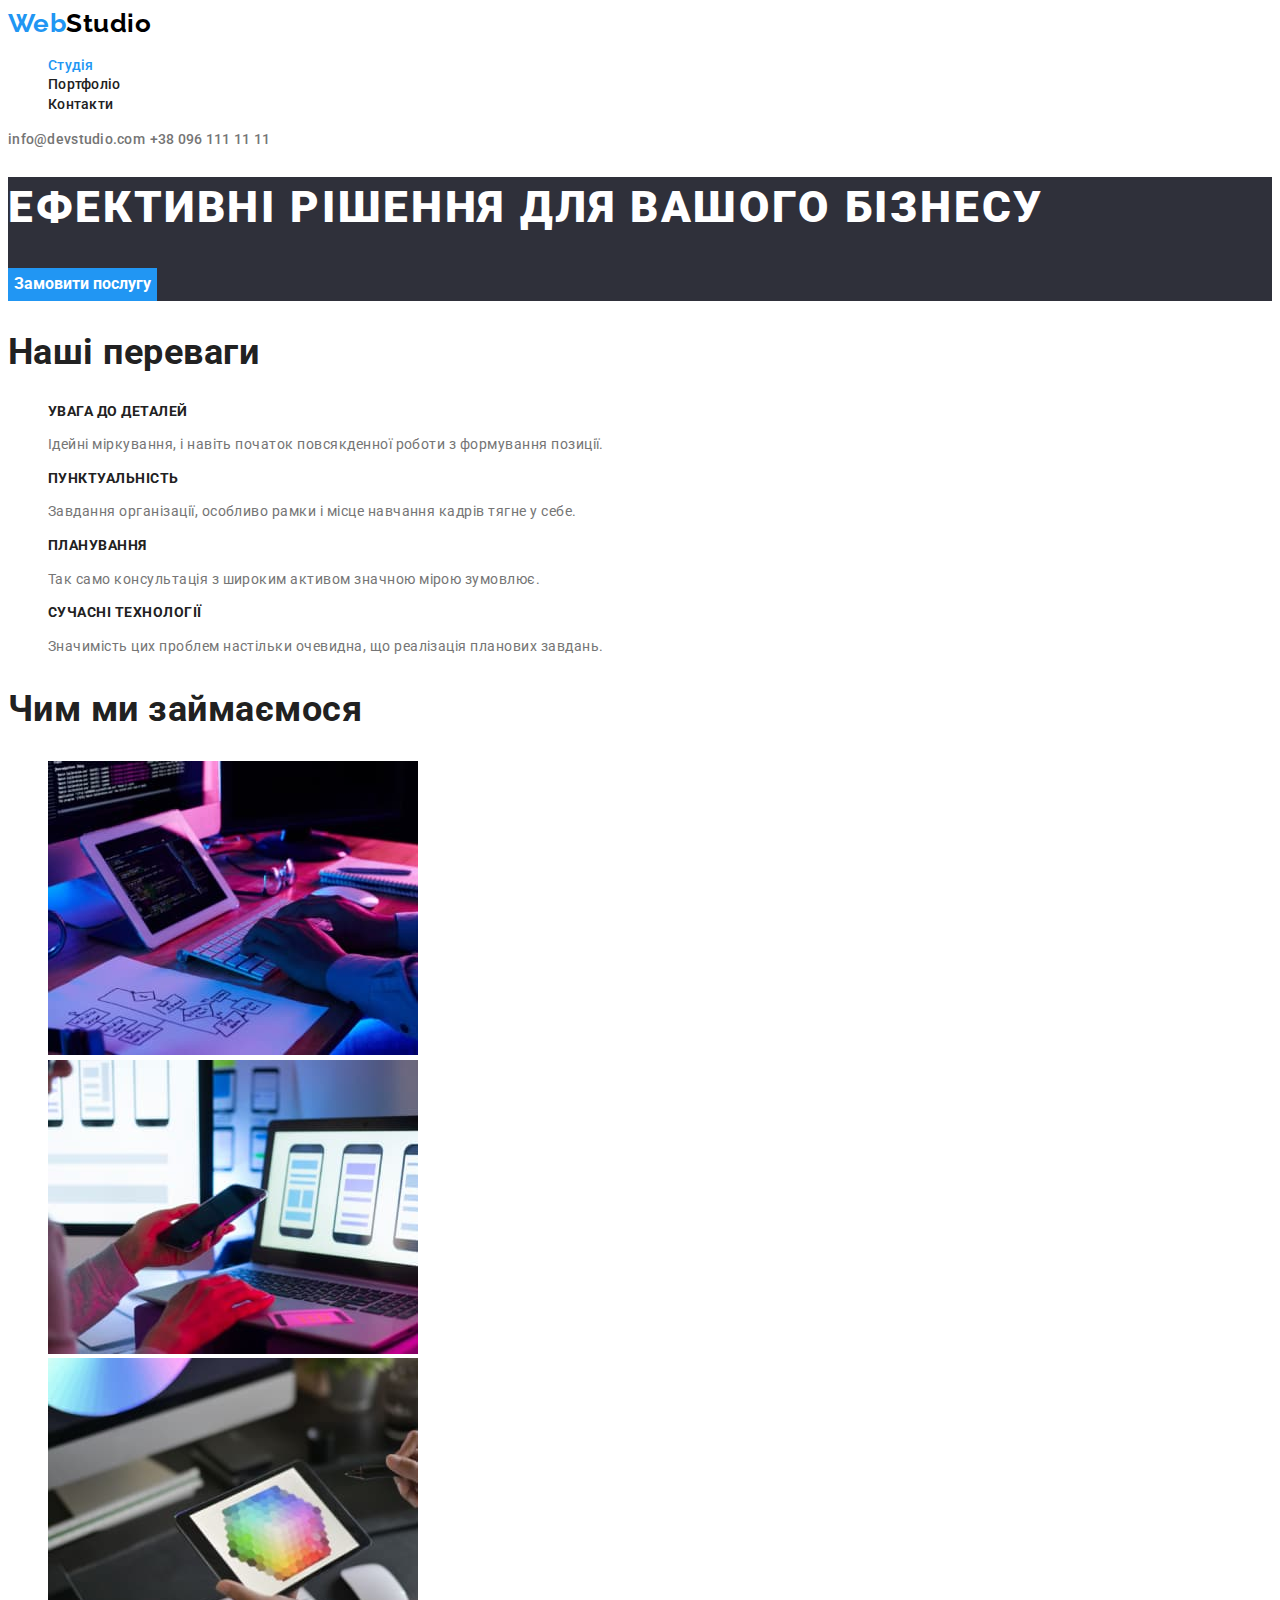
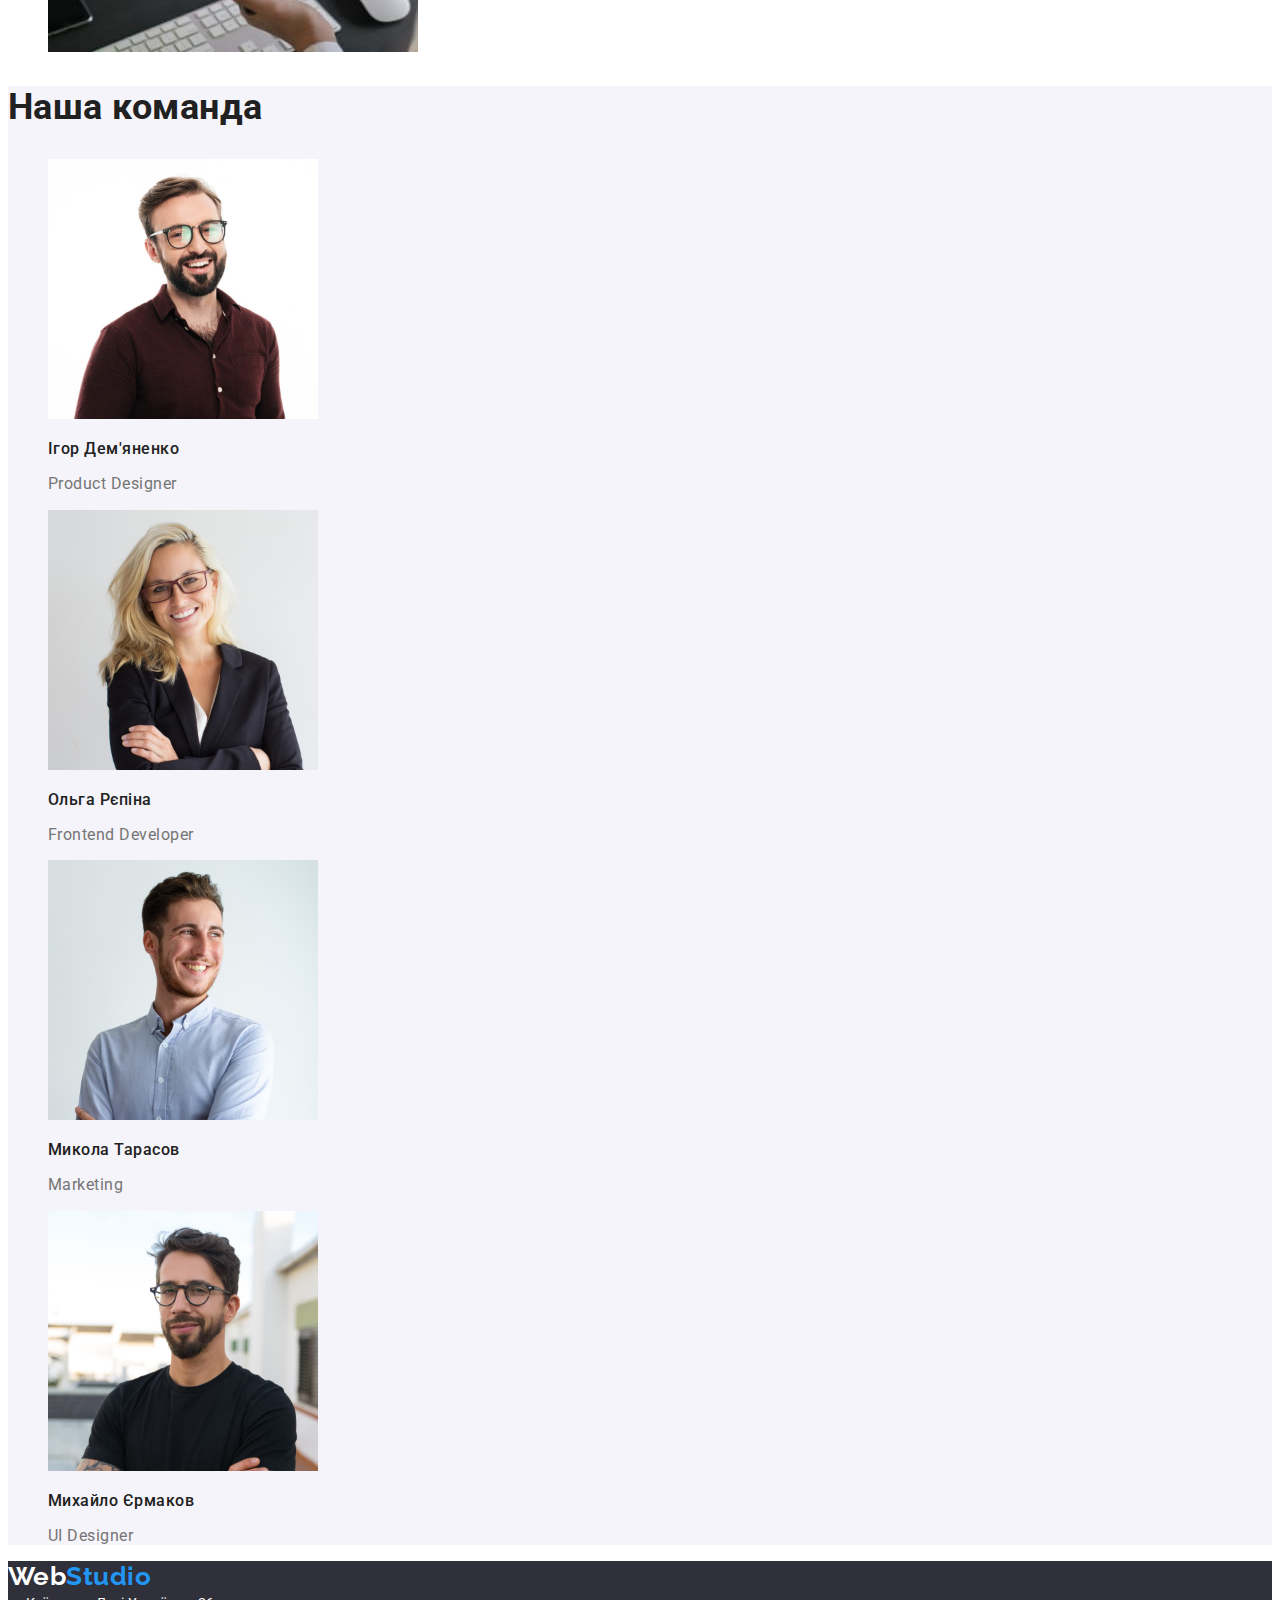
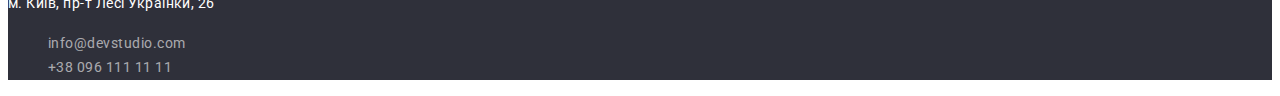
<file: index.html>
<!DOCTYPE html>
<html lang="uk">

<head>
    <meta charset="UTF-8">
    <meta http-equiv="X-UA-Compatible" content="IE=edge">
    <meta name="viewport" content="width=device-width, initial-scale=1.0">
    <title>Студія</title>
    <link rel="stylesheet" href="./css/style.css">
    <link
        href="https://fonts.googleapis.com/css2?family=Raleway:wght@700&family=Roboto:wght@400;500;700;900&display=swap"
        rel="stylesheet">
</head>

<body>
    <header class="page-header">
        <nav>
            <a href="/" lang="en" class="header-logo"><span>Web</span>Studio</a>
            <ul class="page-nav">
                <li><a href="./index.html" class="nav-link current">Студія</a></li>
                <li><a href="./portfolio.html" class="nav-link">Портфоліо</a></li>
                <li><a href="#" class="nav-link">Контакти</a></li>
            </ul>
        </nav>
        <a href="mailto:info@devstudio.com" class="nav-contact">info@devstudio.com</a>
        <a href="tel:+380961111111" class="nav-contact">+38 096 111 11 11</a>
    </header>

    <main>
        <section class="page-solution">
            <h1 class="solution-title title">Ефективні рішення для вашого бізнесу</h1>
            <button type="button" class="solution-order">Замовити послугу</button>
        </section>

        <section class="page-feature">
            <h2 class="feature-title title">Наші переваги</h2>
            <ul>
                <li>
                    <h3 class="feature-subtitle">УВАГА ДО ДЕТАЛЕЙ</h3>
                    <p class="feature-desc">Ідейні міркування, і навіть початок повсякденної роботи з формування позиції.</p>
                </li>
                <li>
                    <h3 class="feature-subtitle">ПУНКТУАЛЬНІСТЬ</h3>
                    <p class="feature-desc">Завдання організації, особливо рамки і місце навчання кадрів тягне у себе.</p>
                </li>
                <li>
                    <h3 class="feature-subtitle">ПЛАНУВАННЯ</h3>
                    <p class="feature-desc">Так само консультація з широким активом значною мірою зумовлює.</p>
                </li>
                <li>
                    <h3 class="feature-subtitle">СУЧАСНІ ТЕХНОЛОГІЇ</h3>
                    <p class="feature-desc">Значимість цих проблем настільки очевидна, що реалізація планових завдань.</p>
                </li>
            </ul>
        </section>

        <section class="page-doing">
            <h2 class="doing-title title">Чим ми займаємося</h2>
            <ul>
                <li><img src="./images/img.jpg" alt="написання коду" width="370"></li>
                <li><img src="./images/img1.jpg" alt="створення дизайну" width="370"></li>
                <li><img src="./images/img2.jpg" alt="вибiр кольору" width="370"></li>
            </ul>
        </section>

        <section class="page-team">
            <h2 class="team-title title">Наша команда</h2>
            <ul>
                <li>
                    <img src="./images/img3.jpg" alt="фото спiвробiтника" width="270">
                    <h3 class="team-subtitle">Ігор Дем'яненко</h3>
                    <p lang="en" class="team-desc">Product Designer</p>
                </li>
                <li>
                    <img src="./images/img4.jpg" alt="фото спiвробiтника" width="270">
                    <h3 class="team-subtitle">Ольга Рєпіна</h3>
                    <p lang="en" class="team-desc">Frontend Developer</p>
                </li>
                <li>
                    <img src="./images/img5.jpg" alt="фото спiвробiтника" width="270">
                    <h3 class="team-subtitle">Микола Тарасов</h3>
                    <p lang="en" class="team-desc">Marketing</p>
                </li>
                <li>
                    <img src="./images/img6.jpg" alt="фото спiвробiтника" width="270">
                    <h3 class="team-subtitle">Михайло Єрмаков</h3>
                    <p lang="en" class="team-desc">UI Designer</p>
                </li>
            </ul>
        </section>
    </main>

    <footer class="page-footer">
        <a href="/" lang="en" class="footer-logo"><span>Web</span>Studio</a>
        <address>
            <a href="https://goo.gl/maps/bZLifo2KmanCf8Qg9" target="_blank"  rel="noopener noreferrer" class="footer-address">м. Київ, пр-т Лесі Українки, 26</a> 
            <ul>
                <li><a href="mailto:info@devstudio.com" class="footer-contact">info@devstudio.com</a></li>
                <li><a href="tel:+380961111111" class="footer-contact">+38 096 111 11 11</a></li>
            </ul>
        </address>
    </footer>
</body>

</html>
</file>
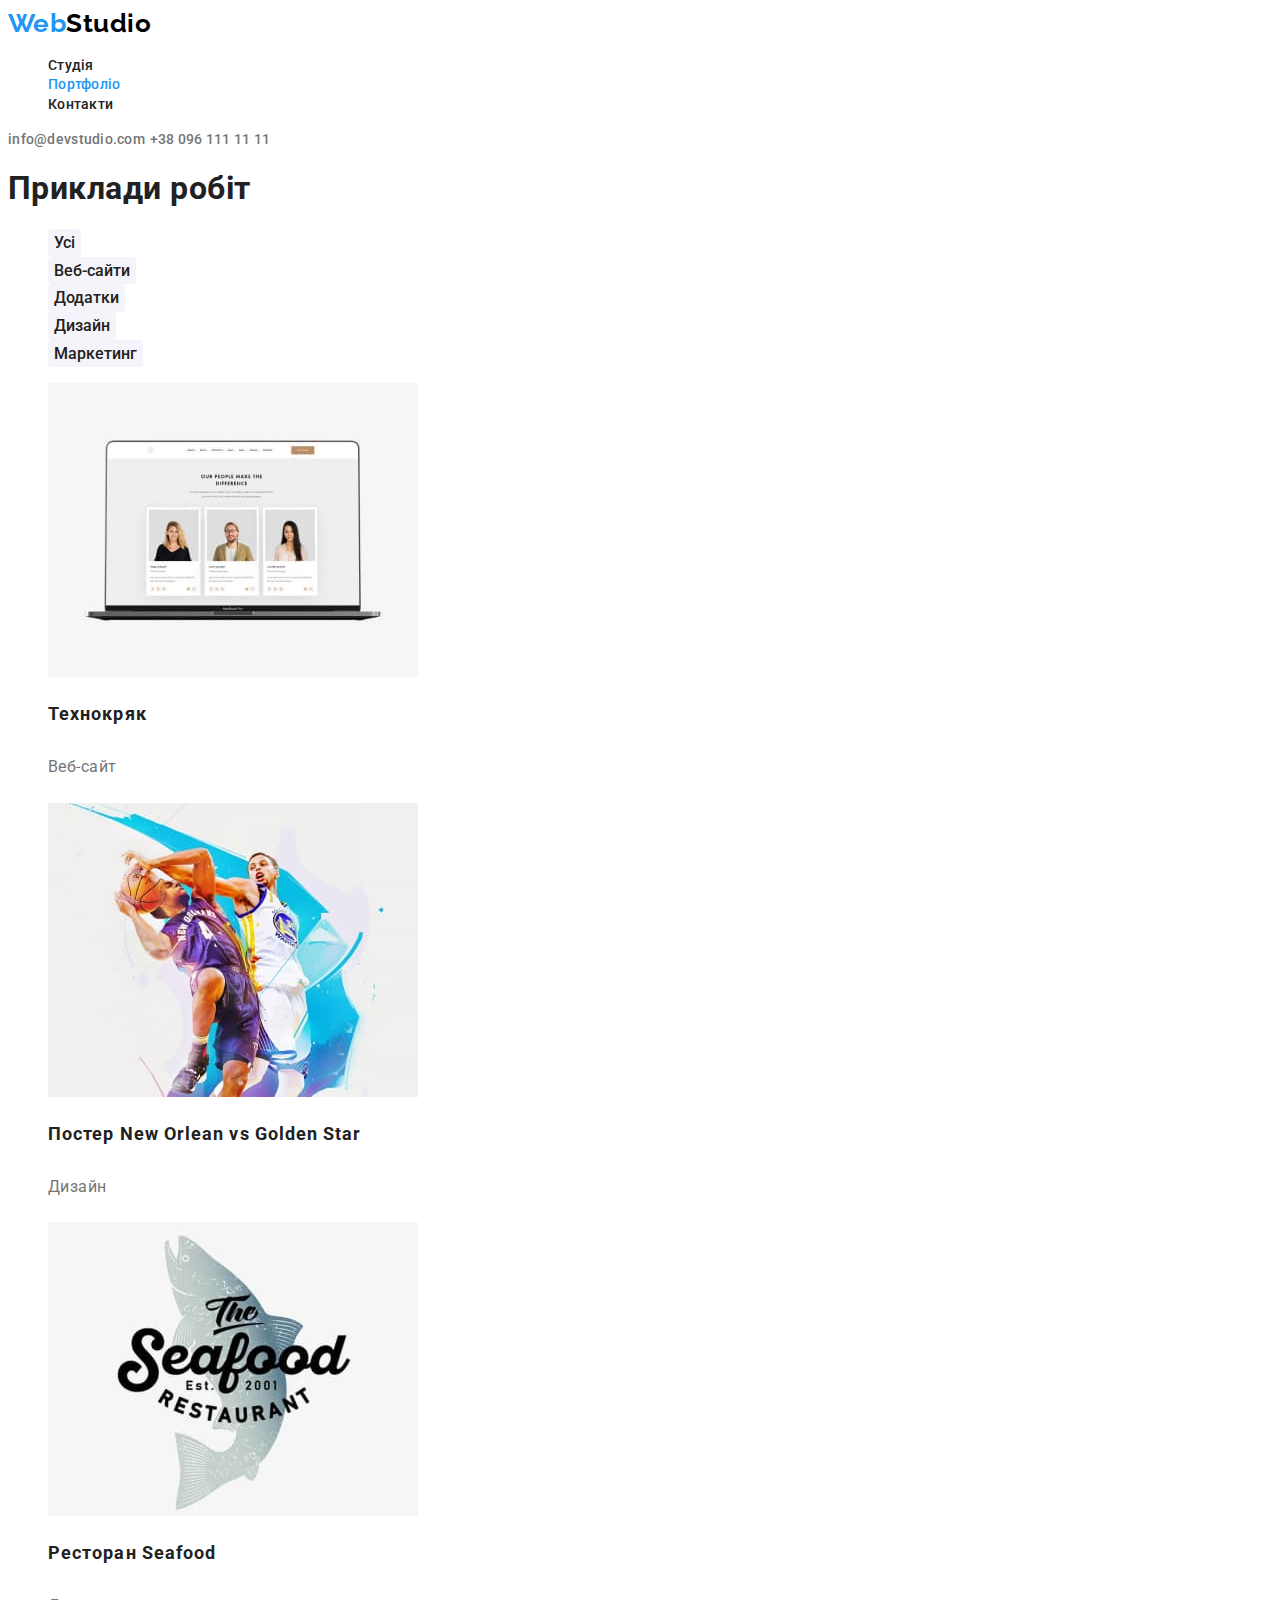
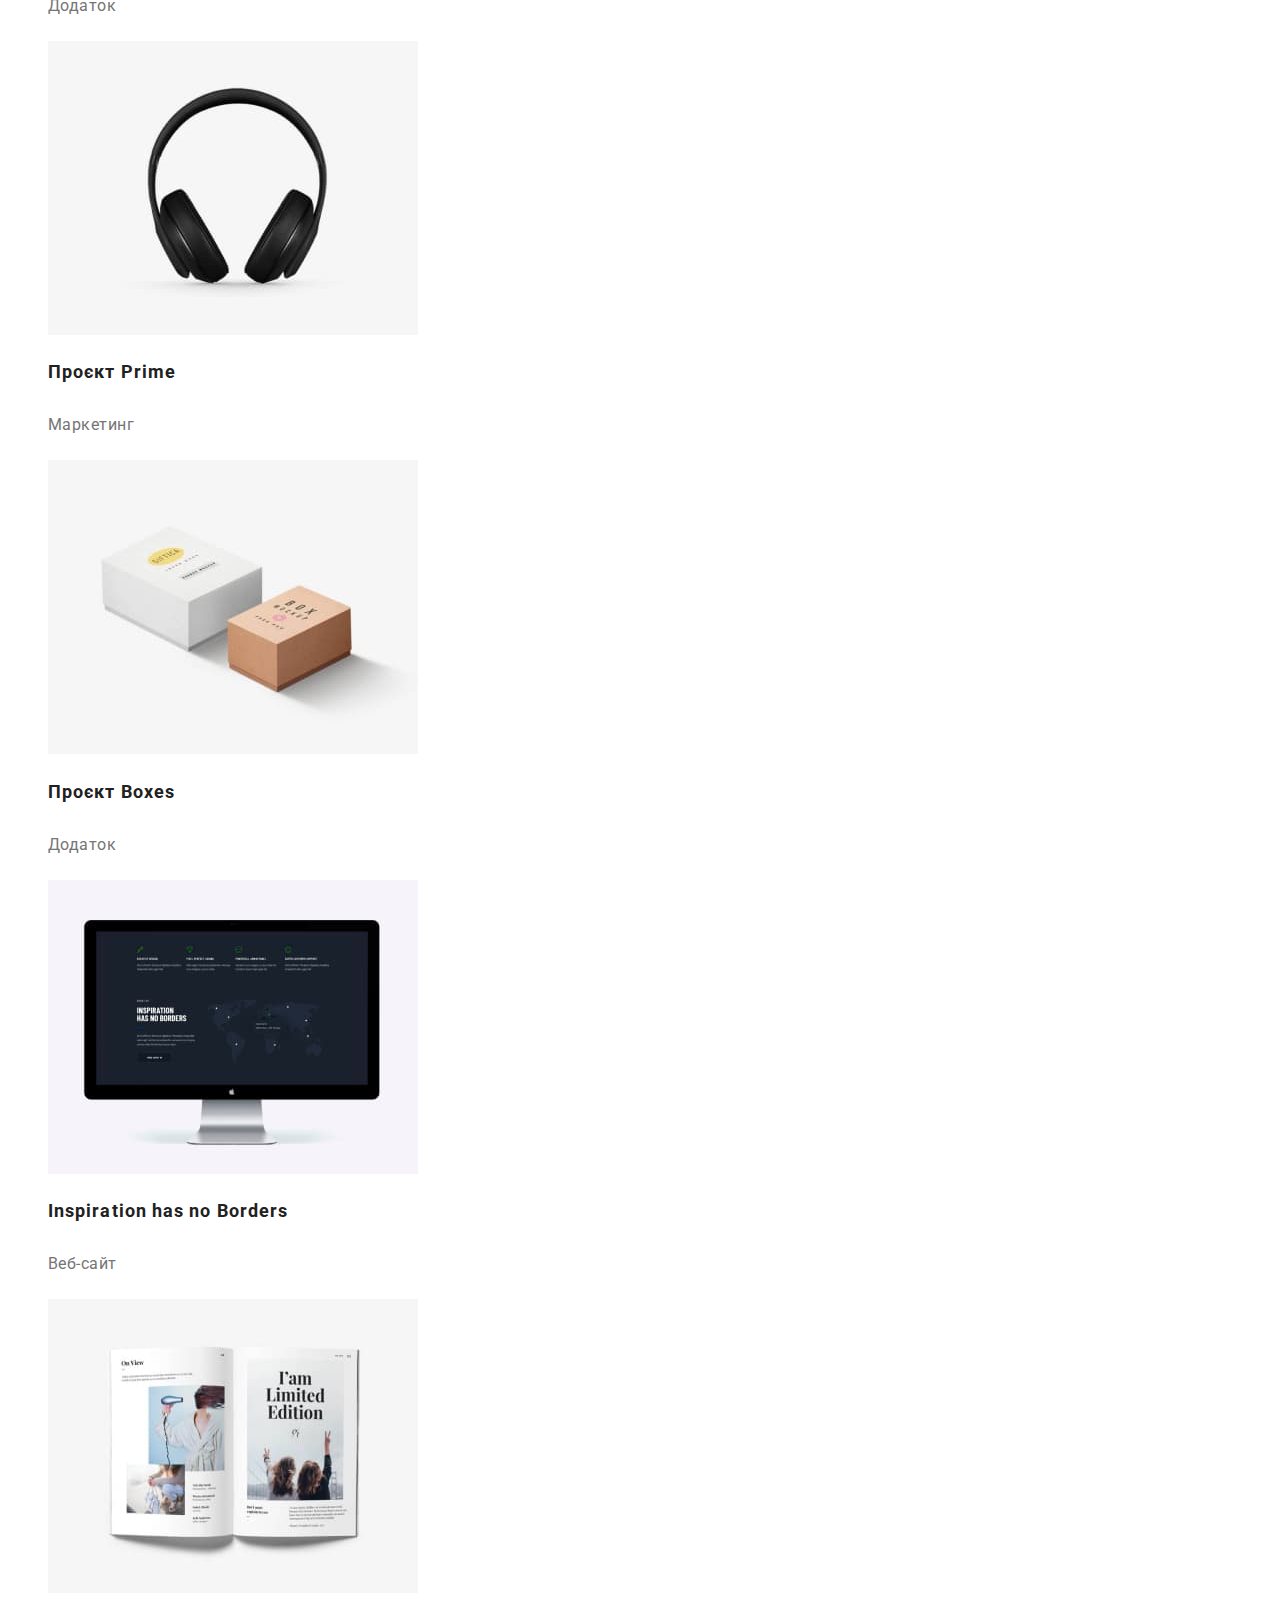
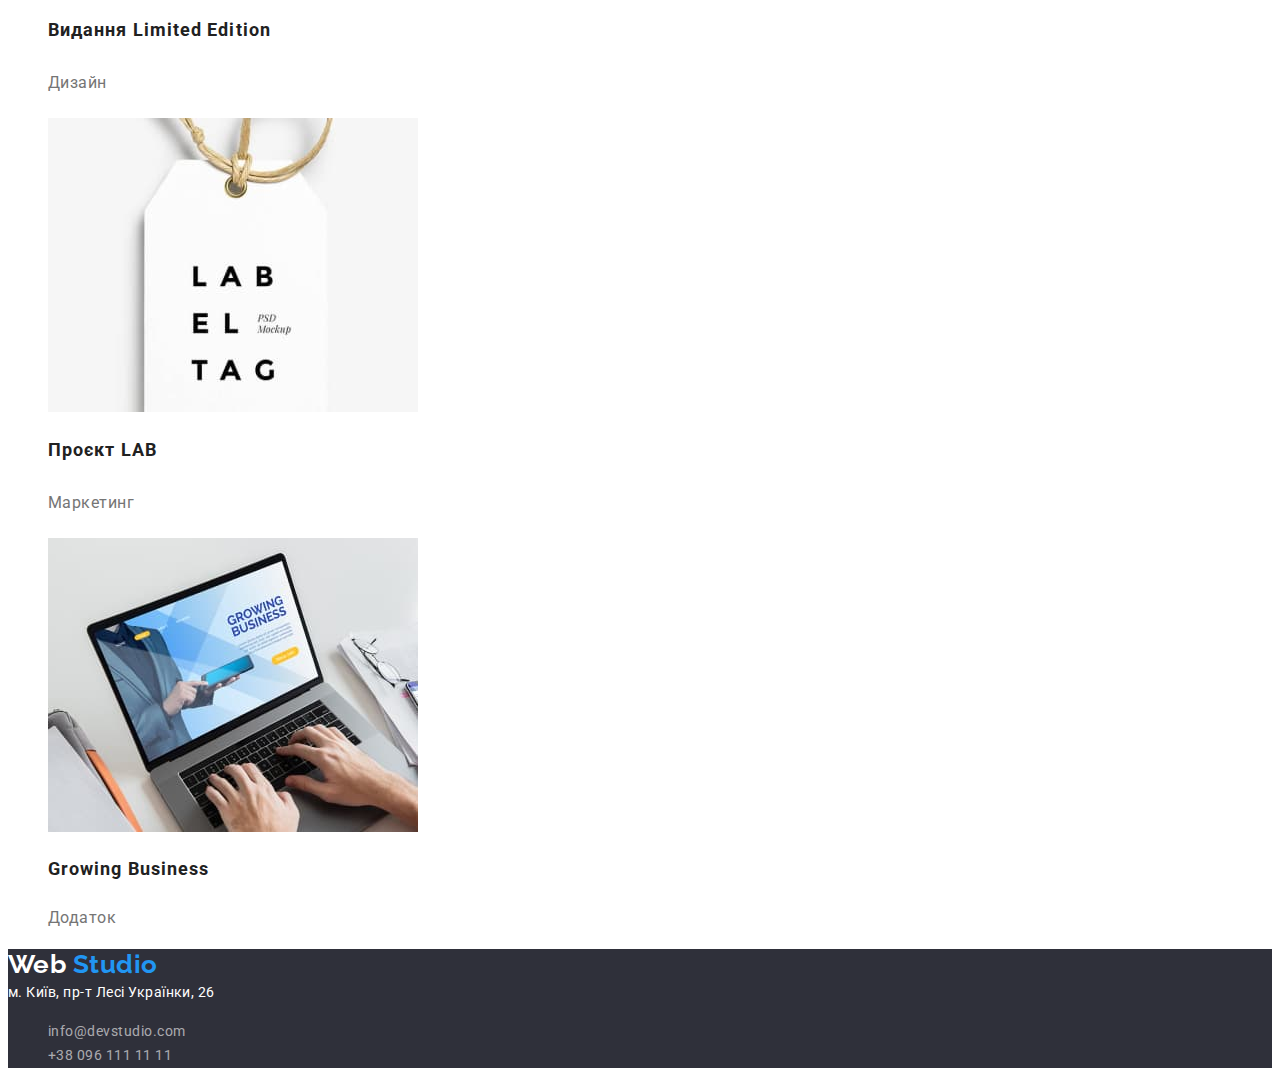
<file: portfolio.html>
<!DOCTYPE html>
<html lang="uk">

<head>
    <meta charset="UTF-8">
    <meta http-equiv="X-UA-Compatible" content="IE=edge">
    <meta name="viewport" content="width=device-width, initial-scale=1.0">
    <title>Portfolio</title>
    <link
        href="https://fonts.googleapis.com/css2?family=Raleway:wght@700&family=Roboto:wght@400;500;700;900&display=swap"
        rel="stylesheet">
    <link rel="stylesheet" href="./css/style.css">
</head>

<body>
    <header class="page-header">
        <nav>
            <a href="/" lang="en" class="header-logo"><span>Web</span>Studio</a>
            <ul class="page-nav">
                <li><a href="./index.html" class="nav-link">Студія</a></li>
                <li><a href="./portfolio.html" class="nav-link current">Портфоліо</a></li>
                <li><a href="#" class="nav-link">Контакти</a></li>
            </ul>
        </nav>
        <a href="mailto:info@devstudio.com" class="nav-contact">info@devstudio.com</a>
        <a href="tel:+380961111111" class="nav-contact">+38 096 111 11 11</a>
    </header>

    <main>
        <section class="page-work">
            <h1>Приклади робіт</h1>
            <ul>
                <li><button type="button" class="sort-btn">Усі</button></li>
                <li><button type="button" class="sort-btn">Веб-сайти</button></li>
                <li><button type="button" class="sort-btn">Додатки</button></li>
                <li><button type="button" class="sort-btn">Дизайн</button></li>
                <li><button type="button" class="sort-btn">Маркетинг</button></li>
            </ul>

            <ul>
                <li>
                    <a href="#">
                        <img src="./images/img7.jpg" alt="ноутбук з відкритим веб-сайтом" width="370">
                        <h2 class="work-title">Технокряк<h2>
                        <p class="work-desc">Веб-сайт</p>
                    </a>
                </li>
                <li>
                    <a href="#">
                        <img src="./images/img8.jpg" alt="два баскетболисти" width="370">
                        <h2 class="work-title">Постер New Orlean vs Golden Star<h2>
                        <p class="work-desc">Дизайн</p>
                    </a>
                </li>
                <li>
                    <a href="#">
                        <img src="./images/img9.jpg" alt="логотип компанії" width="370">
                        <h2 class="work-title">Ресторан Seafood<h2>
                        <p class="work-desc">Додаток</p>
                    </a>
                </li>
                <li>
                    <a href="#">
                        <img src="./images/img10.jpg" alt="навушники" width="370">
                        <h2 class="work-title">Проєкт Prime<h2>
                        <p class="work-desc">Маркетинг</p>
                    </a>
                </li>
                <li>
                    <a href="#">
                        <img src="./images/img11.jpg" alt="дві коробочки" width="370">
                        <h2 class="work-title">Проєкт Boxes<h2>
                        <p class="work-desc">Додаток</p>
                    </a>
                </li>
                <li>
                    <a href="#">
                        <img src="./images/img12.jpg" alt="монітор" width="370">
                        <h2 class="work-title">Inspiration has no Borders<h2>
                        <p class="work-desc">Веб-сайт</p>
                    </a>
                </li>
                <li>
                    <a href="#">
                        <img src="./images/img13.jpg" alt="відкрита книга" width="370">
                        <h2 class="work-title">Видання Limited Edition<h2>
                        <p class="work-desc">Дизайн</p>
                    </a>
                </li>
                <li>
                    <a href="#">
                        <img src="./images/img14.jpg" alt="етикетка" width="370">
                        <h2 class="work-title">Проєкт LAB<h2>
                        <p class="work-desc">Маркетинг</p>
                    </a>
                </li>
                <li>
                    <a href="#">
                        <img src="./images/img15.jpg" alt="робота за ПК" width="370">
                        <h2 class="work-title">Growing Business</h2>
                        <p class="work-desc">Додаток</p>
                    </a>
                </li>
            </ul>
        </section>
    </main>

    <footer class="page-footer">
        <a href="/" lang="en" class="footer-logo"><span>Web</span> Studio</a>
        <address>
            <a href="https://goo.gl/maps/bZLifo2KmanCf8Qg9" target="_blank" rel="noopener noreferrer"
                class="footer-address">м. Київ, пр-т Лесі
                Українки, 26</a>
            <ul>
                <li><a href="mailto:info@devstudio.com" class="footer-contact">info@devstudio.com</a></li>
                <li><a href="tel:+380961111111" class="footer-contact">+38 096 111 11 11</a></li>
            </ul>
        </address>
    </footer>
</body>

</html>
</file>
<file: css/style.css>
:root {
    /* text color */
    --primary-color:#212121;
    --secondary-color:#757575;
    --accent-color:#2196F3;
    --white-color:#FFFFFF;
    --black-color:#000000;

    /* background color */
    --white-background:#FFFFFF;
    --dark-backgorund:#2F303A;
    --lite-background:#F5F4FA;
    --button-background:#F5F4FA;
}


/* global styles */
body {
    color: var(--primary-color);
    font-family: Roboto;
    letter-spacing: 0.03em;
    line-height: 1.2;
}
a {
    text-decoration: none;
}
ul {
    list-style: none;
}
.title {
    font-family: Roboto;
    font-weight: 700;
    font-size: 36px;
}


/* header styles */
.page-header {
    background: var(--white-background);
}
.header-logo {
    color: var(--black-color);
    font-weight: 700;
    font-size: 26px;
    font-family: Raleway;
}
.header-logo span {
    color: var(--accent-color);
}
.nav-link {
    font-weight: 500;
    font-size: 14px;
    line-height: 1.1;
    letter-spacing: 0.02em;
    color: var(--primary-color);
}
.nav-link.current {
    color: var(--accent-color);
}
.nav-contact {
    font-weight: 500;
    font-size: 14px;
    line-height: 1.1;
    letter-spacing: 0.02em;
    color: var(--secondary-color);
}
.nav-contact:hover,
.nav-contact:focus {
    color: var(--accent-color);
}



/* studia */
/* page-solution styles */
.page-solution {
    background: var(--dark-backgorund);
}
.solution-title {
    font-weight: 900;
    font-size: 44px;
    line-height: 1.4;
    letter-spacing: 0.06em;
    text-transform: uppercase;
    color: var(--white-color);
}
.solution-order {
    font-family: Roboto;
    font-weight: 700;
    font-size: 16px;
    line-height: 1.9;
    color: var(--white-color);
    background: var(--accent-color);
    border: none;
}


/* page-feature styles */
.page-feature {
    background: var(--white-background);
}
.feature-subtitle {
    font-weight: 700;
    font-size: 14px;
    line-height: 1.1;
    text-transform: uppercase;
}
.feature-desc {
    font-weight: 400;
    font-size: 14px;
    line-height: 1.7;
    color: var(--secondary-color);
}


/* page-doing styles */
.page-doing {
    background: var(--white-background);
}


/* page-team styles */
.page-team {
    background: var(--lite-background);
}
.team-subtitle {
    font-weight: 500;
    font-size: 16px;
}
.team-desc {
    font-weight: 400;
    font-size: 16px;
    color: var(--secondary-color);
}



/* portfolio */
/* page-sort styles */
.page-sort {
    background: var(--white-background);
}
.sort-btn {
    font-family: Roboto;
    font-weight: 500;
    font-size: 16px;
    line-height: 1.6;
    text-align: center;
    color: #212121;
    background: var(--button-background);
    border-radius: 4px;
    border: none;
}
.sort-btn:hover,
.sort-btn:focus {
    outline: none;
    color: var(--white-color);
    background: var(--accent-color);
    box-shadow: 0px 3px 1px rgba(0, 0, 0, 0.1), 0px 1px 2px rgba(0, 0, 0, 0.08), 0px 2px 2px rgba(0, 0, 0, 0.12);
    cursor: pointer;
}


/* page-work styles */
.page-work {
    background: var(--white-background);
}
.work-title {
    font-weight: 700;
    font-size: 18px;
    line-height: 2;
    letter-spacing: 0.06em;
    color: var(--primary-color);
}
.work-desc {
    font-weight: 400;
    font-size: 16px;
    line-height: 1.9;
    color: var(--secondary-color);
}


/* page-footer styles */
.page-footer {
    background: var(--dark-backgorund);
}
.footer-logo {
    color: var(--accent-color);
    font-weight: 700;
    font-size: 26px;
    font-family: Raleway;
}
.footer-logo span {
    color: var(--white-color);
}
.footer-address {
    font-style: normal;
    font-weight: 400;
    font-size: 14px;
    line-height: 1.7;
    color: var(--white-color);
}
.footer-contact {
    font-style: normal;
    font-weight: 400;
    font-size: 14px;
    line-height: 1.7;
    color: rgba(255, 255, 255, 0.6);
}
.footer-contact:hover,
.footer-contact:focus {
    color: var(--accent-color);
}
</file>
